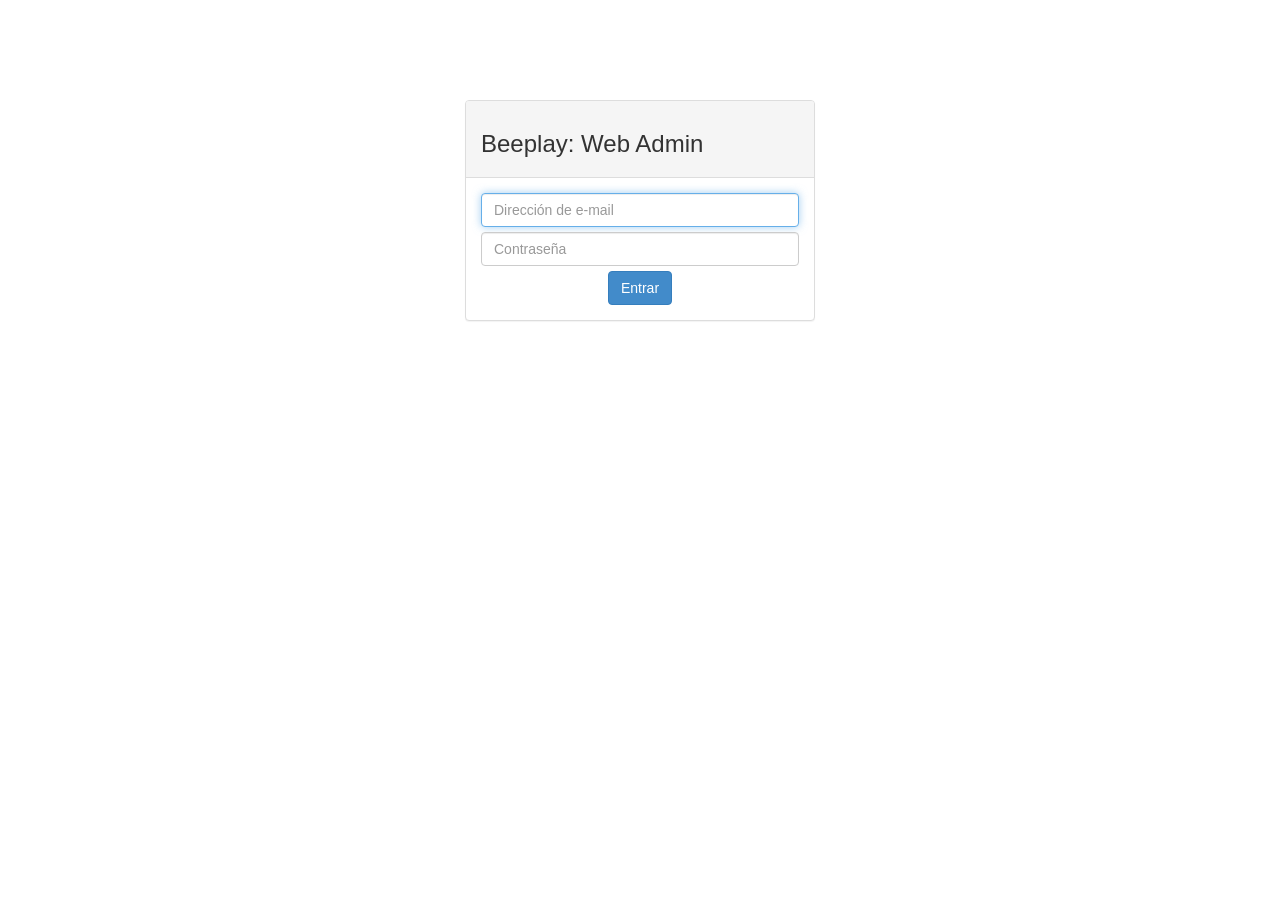
<file: CloudCode/public/index.html>
<!DOCTYPE html>
<html lang="en">
<head>
	<meta charset="utf-8" />
	<meta name="viewport" content="width=device-width, initial-scale=1.0" />
	<meta name="description" content="beeplay" />
	<title>Beeplay</title>
	<!-- Bootstrap core CSS -->
	<link href="external/bootstrap/css/bootstrap.css" rel="stylesheet" />
	<!-- Custom styles for this template -->
	<link href="css/styles.css" rel="stylesheet" />
</head>
<body>
	<div class="container">

		<!-- Login form -->
		<div class="beeplay-login-panel">
			<div class="col-md-4 col-md-offset-4">
				<div class="panel panel-default">
					<div class="panel-heading">
						<h3>Beeplay: Web Admin</h3>
					</div>
					<div class="panel-body">
						<form id="form_login" method="post">
							<div id="loginAlert" hidden>
							</div>
							<input id="emailInput" type="text" class="form-control beeplay-input" placeholder="Dirección de e-mail" autofocus/>
							<input id="pwdInput"  type="password" class="form-control beeplay-input" placeholder="Contraseña"/>
							<div class="row">
								<div class="col-md-12 text-center">
									<button id="loginButton" type="submit" class="btn btn-primary" data-loading-text="Entrando...">
										Entrar
									</button>
								</div>
							</div>
						</form>
					</div>
				</div>
			</div>
		</div>
	</div>
	<!-- Bootstrap core JavaScript
		================================================== -->
		<!-- Placed at the end of the document so the pages load faster -->
		<script src="external/jquery/jquery.js"></script>
		<script src="external/bootstrap/js/bootstrap.js"></script>
		<script src="external/parse/parse.js"></script>

		<!-- Front-end scripts -->
		<script src="scripts/common/backend.js"></script>
		<script src="scripts/common/errorUI.js"></script>
		<script src="scripts/common/loading.js"></script>
		<script src="scripts/common/navigation.js"></script>
		<script src="scripts/login/loginCloud.js"></script>
		<script src="scripts/login/loginUI.js"></script>
	</body>
	</html>
</file>
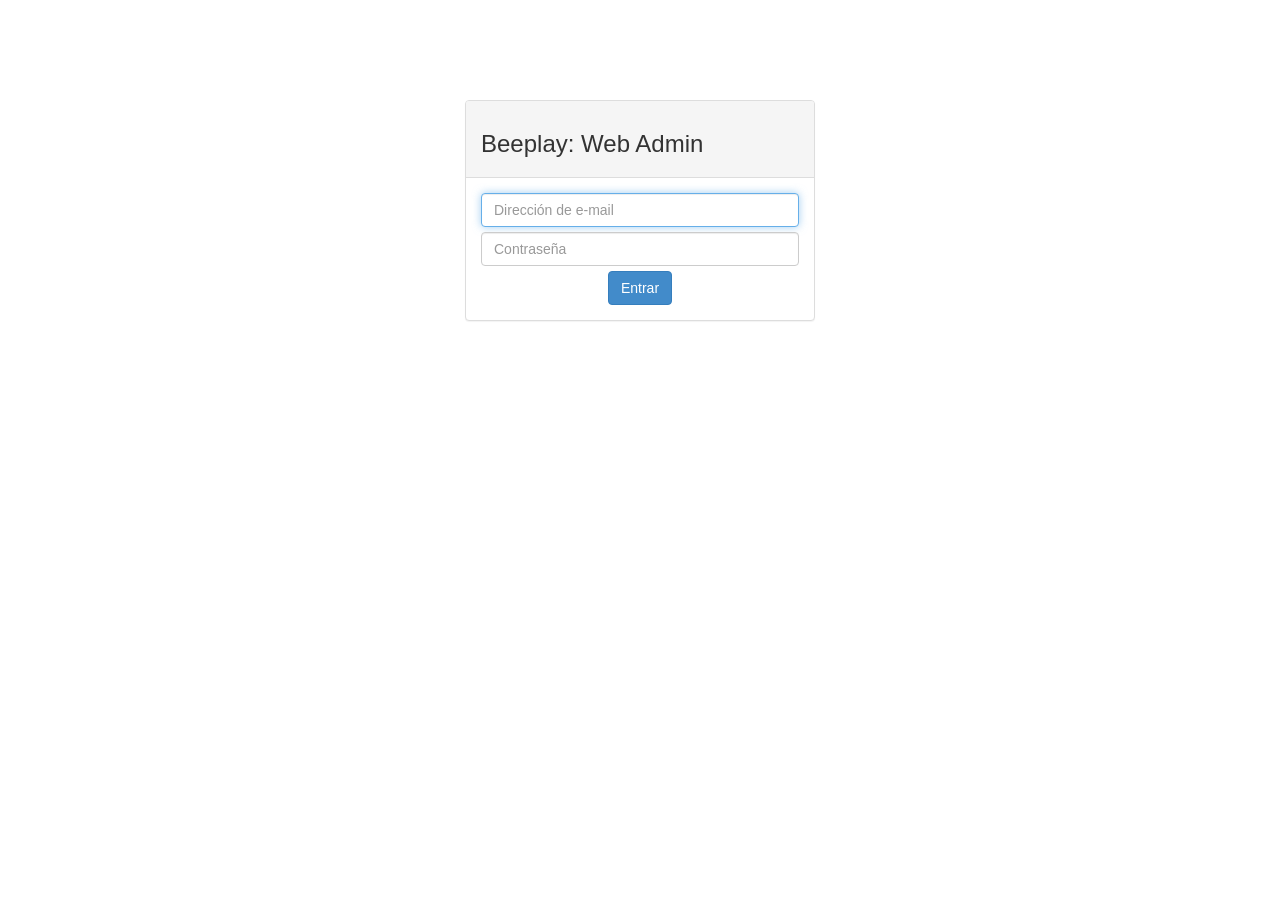
<file: CloudCode/public/beepdetails.html>
<!DOCTYPE html>
<html lang="en">
<head>
	<meta charset="utf-8" />
	<meta name="viewport" content="width=device-width, initial-scale=1.0" />
	<meta name="description" content="esoft" />
	<title>Beeplay</title>
	<!-- Bootstrap core CSS -->
	<link href="external/bootstrap/css/bootstrap.css" rel="stylesheet" />
	<!-- Custom styles for this template -->
	<link href="css/styles.css" rel="stylesheet" />
	<!-- HTML5 shim and Respond.js IE8 support of HTML5 elements and media queries -->
	<!--[if lt IE 9]>
		<script src="../../assets/js/html5shiv.js"></script>
		<script src="../../assets/js/respond.min.js"></script>
		<![endif]-->
	</head>
	<body class="beeplay-beeps-body">
		<nav class="navbar navbar-inverse navbar-fixed-top" role="navigation">
			<div class="container">
				<div class="navbar-header">
					<a class="navbar-brand" href="index.html">Beeplay</a>
				</div>
				<ul class="nav navbar-nav">
					<ul class="breadcrumb list-inline">
						<li><a href="beepslist.html">Gestión de Beeps</a></li>
						<li class="active">Detalles del Beep</li>
					</ul>
				</ul>
			</div>
		</nav>

		<form name="beep">
			<input type="hidden" name="beepId">
		</form>

		<div class="container">
			<!-- Beep details -->
			<div class="panel panel-primary">
				<div class="panel-heading">
					<h3 class="panel-title">Detalles del Beep</h3>
				</div>
				<div class="panel-body">
					<div id="detailsAlert" hidden>
					</div>
					<label>Información básica</label>
					<div class="input-group beeplay-input">
						<span class="input-group-addon">Nombre de la empresa</span>
						<input id="companyName" type="text" class="form-control">
					</div>
					<div class="input-group beeplay-input">
						<span class="input-group-addon">Título del Beep</span>
						<input id="title" type="text" class="form-control">
					</div>
					<div class="input-group beeplay-input">
						<span class="input-group-addon">Precio del Beep</span>
						<input id="price" type="number" min="0" class="form-control">
						<span class="input-group-addon">€</span>
					</div>
					<div class="input-group beeplay-input">
						<span class="input-group-addon">Puntuación del Beep</span>
						<input id="points" type="number" min="0" class="form-control">
						<span class="input-group-addon">puntos</span>
					</div>
					<label>Localización</label>
					<div class="input-group beeplay-input">
						<span class="input-group-addon">Dirección</span>
						<input id="address" type="text" class="form-control"/>
						<span class="input-group-btn">
							<button id="searchAddressButton" class="btn btn-primary" data-loading-text="Buscando...">
								Buscar
							</button>
						</span>
					</div>
					<div id="addressAlert" hidden>
					</div>
					<div class="input-group beeplay-input">
						<span class="input-group-addon">Linea 1</span>
						<input id="addressLine1" type="text" class="form-control">
					</div>
					<div class="input-group beeplay-input">
						<span class="input-group-addon">Linea 2</span>
						<input id="addressLine2" type="text" class="form-control">
					</div>
					<div class="input-group beeplay-input">
						<span class="input-group-addon">Latitud</span>
						<input id="latitude" type="number" min="0" class="form-control">
					</div>
					<div class="input-group beeplay-input">
						<span class="input-group-addon">Longitud</span>
						<input id="longitude" type="number" min="0" class="form-control">
					</div>
					<div class="beeplay-input">
						<label for="description" >Descripción del Beep</label>
						<textarea id="description" class="form-control" rows="5"></textarea>
					</div>
					<label>Especifiaciones de la respuesta</label>
					<div class="input-group beeplay-input">
						<span class="input-group-addon">Requiere geolocalizaciÛn</span>
						<div class="form-control">
							<label class="radio-inline">
							  <input type="radio" name="geolocationRequiredRadio" id="geolocationAllow" value="true"> Sí
							</label>
							<label class="radio-inline">
							  <input type="radio" name="geolocationRequiredRadio" id="geolocationDeny" value="false" checked> No
							</label>
						</div>
					</div>					
					<div class="input-group beeplay-input">
						<span class="input-group-addon">Requiere foto</span>
						<div class="form-control">
							<label class="radio-inline">
							  <input type="radio" name="photoRequiredRadio" id="photoAllow" value="true"> Sí
							</label>
							<label class="radio-inline">
							  <input type="radio" name="photoRequiredRadio" id="photoDeny" value="false" checked> No
							</label>
						</div>
					</div>
					<div id="cameraRollRadioContainer" class="input-group beeplay-input hide">
						<span class="input-group-addon">Permitir fotos del carrete</span>
						<div class="form-control">
							<label class="radio-inline">
							  <input type="radio" name="cameraRollRadio" id="cameraRollAllow" value="true"> Sí
							</label>
							<label class="radio-inline">
							  <input type="radio" name="cameraRollRadio" id="cameraRollDeny" value="false" checked> No
							</label>
						</div>
					</div>
					<div class="input-group beeplay-input">
						<span class="input-group-addon">E-mail para respuestas</span>
						<input id="responseEmail" type="email" class="form-control">
					</div>
					<label>Inscripciones</label>
					<div class="input-group beeplay-input">
						<span class="input-group-addon">Número máximo de participantes</span>
						<input id="maximumNumberOfParticipants" type="number" class="form-control" min="1">
					</div>
					<div class="input-group beeplay-input">
						<span class="input-group-addon">Tiempo máximo de inscripción (en horas)</span>
						<input id="beepSubscriptionTimeout" type="number" class="form-control" min="1">
					</div>
					<label>Visibilidad</label>
					<div class="input-group beeplay-input">
						<span class="input-group-addon">Mostrar como disponible al usuario</span>
						<div class="form-control">
							<label class="radio-inline">
							  <input type="radio" name="visibilityRadio" id="visibilityShow" value="true"> Sí
							</label>
							<label class="radio-inline">
							  <input type="radio" name="visibilityRadio" id="visibilityHide" value="false" checked> No
							</label>
						</div>
					</div>
					<div class="pull-right">
						<button id="saveBeepButton" class="btn btn-primary pull-right" data-loading-text="Publicando...">
						</button>
					</div>
				</div>
			</div>

			<!-- Registered users -->
			<div id="subscriptions" class="panel panel-success">
				<div class="panel-heading">
					<h3 class="panel-title">Usuarios inscritos <span id="subscriptionsBadge" class="badge pull-right">0</span></h3>
				</div>
				<div class="panel-body">
					<ul id="subscriptionsList" class="list-group">
					</ul>
				</div>
			</div>
		</div>

		<!-- Bootstrap core JavaScript
			================================================== -->
			<!-- Placed at the end of the document so the pages load faster -->
			<script src="external/jquery/jquery.js"></script>
			<script src="external/bootstrap/js/bootstrap.js"></script>
			<script src="external/parse/parse.js"></script>
			<script src="external/mandrill/mandrill.js"></script>

			<script src="scripts/common/backend.js"></script>
			<script src="scripts/common/errorUI.js"></script>
			<script src="scripts/common/loading.js"></script>
			<script src="scripts/common/navigation.js"></script>
			<script src="scripts/beepdetails/beepDetailsCloud.js"></script>
			<script src="scripts/beepdetails/beepDetailsUI.js"></script>
		</body>
		</html>
</file>
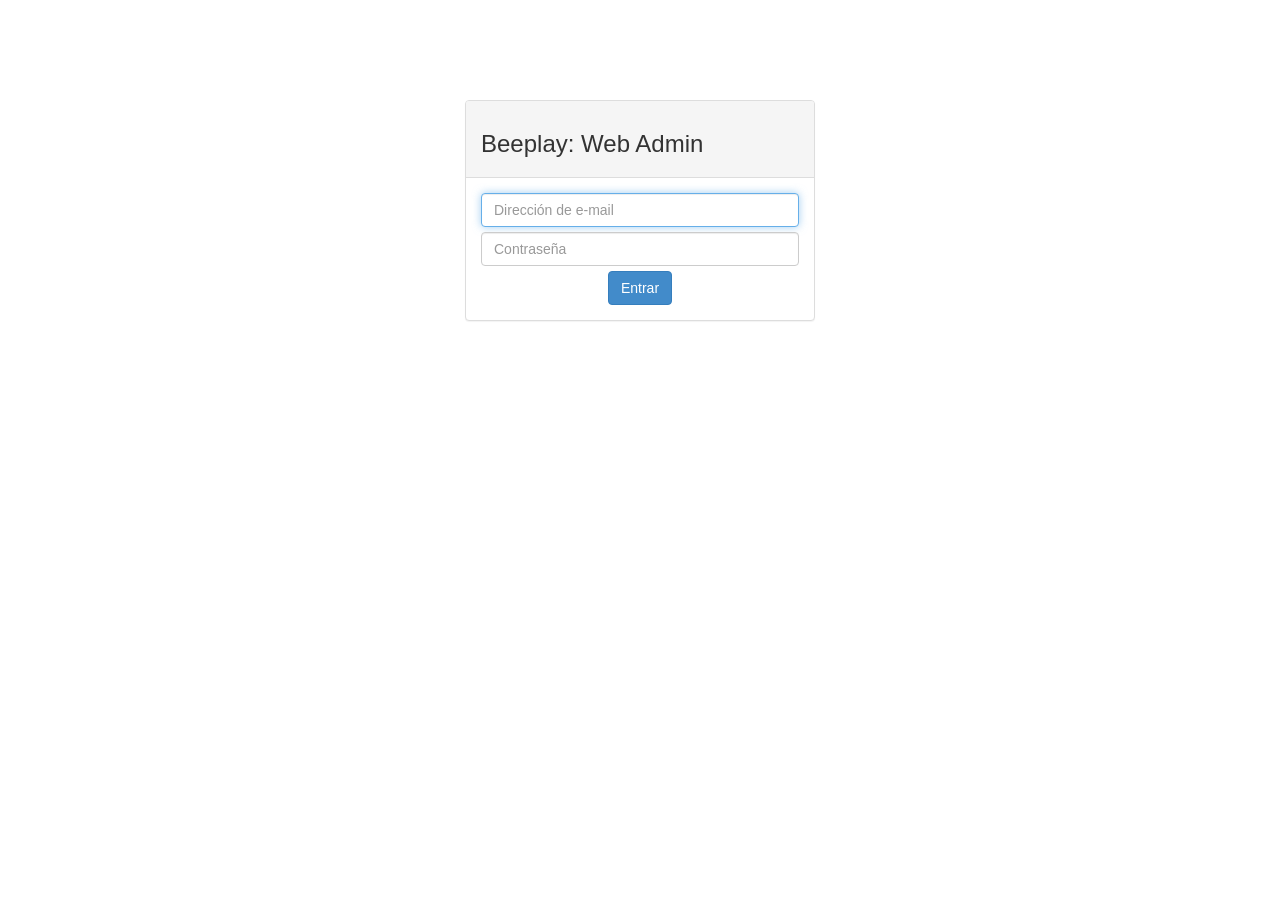
<file: CloudCode/public/beepslist.html>
<!DOCTYPE html>
<html lang="en">
<head>
	<meta charset="utf-8" />
	<meta name="viewport" content="width=device-width, initial-scale=1.0" />
	<meta name="description" content="esoft" />
	<title>Beeplay dashboard</title>
	<!-- Bootstrap core CSS -->
	<link href="external/bootstrap/css/bootstrap.css" rel="stylesheet" />
	<!-- Custom styles for this template -->
	<link href="css/styles.css" rel="stylesheet" />
	<!-- HTML5 shim and Respond.js IE8 support of HTML5 elements and media queries -->
	<!--[if lt IE 9]>
		<script src="../../assets/js/html5shiv.js"></script>
		<script src="../../assets/js/respond.min.js"></script>
		<![endif]-->
	</head>
	<body class="beeplay-beeps-body">
		<nav class="navbar navbar-inverse navbar-fixed-top" role="navigation">
			<div class="container">
				<div class="navbar-header">
					<a class="navbar-brand" href="beepslist.html">Beeplay</a>
				</div>
				<ul class="nav navbar-nav">
					<ul class="breadcrumb list-inline">
						<li class="active">Gestión de Beeps</li>
					</ul>
				</ul>
				<ul class="nav navbar-nav navbar-right">
					<li><a id="newBeepButton" href="#"><span class="glyphicon glyphicon-plus-sign icons-padding"></span> Nuevo Beep</a></li>
					<li><a id="settingsButton" href="#"><span class="glyphicon glyphicon-cog icons-padding"></span> Configuración</a></li>
					<li><a id="logOutButton" href="#"><span class="glyphicon glyphicon-off icons-padding"></span> Cerrar sesión</a></li>
				</ul>
			</div>
		</nav>
		<div class="container">
			<!-- Beeps with feedback -->
			<div class="panel panel-danger">
				<div class="panel-heading">
					<h3 class="panel-title">Beeps con informes pendientes de revisar <span id="beepsWithFeedbackCount" class="badge pull-right">0</span></h3>
				</div>
				<div class="panel-body">
					<ul id="beepsWithFeedbackList" class="list-group">

					</ul>
				</div>
			</div>

			<!-- Beeps without users -->
			<div class="panel panel-warning">
				<div class="panel-heading">
					<h3 class="panel-title">Beeps sin usuarios inscritos <span id="beepsWithoutUsersBadge" class="badge pull-right">0</span></h3>
				</div>
				<div class="panel-body">
					<ul id="beepsWithoutUsersList" class="list-group">

					</ul>
				</div>
			</div>

			<!-- Beeps with users -->
			<div class="panel panel-info">
				<div class="panel-heading">
					<h3 class="panel-title">Beeps con usuarios inscritos <span id="beepsWithUsersBadge" class="badge pull-right">0</span></h3>
				</div>
				<div class="panel-body">
					<ul id="beepsWithUsersList" class="list-group">

					</ul>
				</div>
			</div>

			<!-- Completed beeps -->
			<div class="panel panel-success">
				<div class="panel-heading">
					<h3 class="panel-title">Beeps completados <span id="completedBeepsBadge" class="badge pull-right">0</span></h3>
				</div>
				<div class="panel-body">
					<ul id="completedBeepsList" class="list-group">
					</ul>
				</div>
			</div>
		</div>

		<!-- Placed at the end of the document so the pages load faster -->
		<script src="external/jquery/jquery.js"></script>
		<script src="external/bootstrap/js/bootstrap.js"></script>
		<script src="external/parse/parse.js"></script>

		<!-- Front-end scripts -->
		<script src="scripts/common/backend.js"></script>
		<script src="scripts/common/errorUI.js"></script>
		<script src="scripts/common/loading.js"></script>
		<script src="scripts/common/confirmUI.js"></script>
		<script src="scripts/common/navigation.js"></script>
		<script src="scripts/beepslist/beepsListCloud.js"></script>
		<script src="scripts/beepslist/beepsListUI.js"></script>
	</body>
</html>
</file>
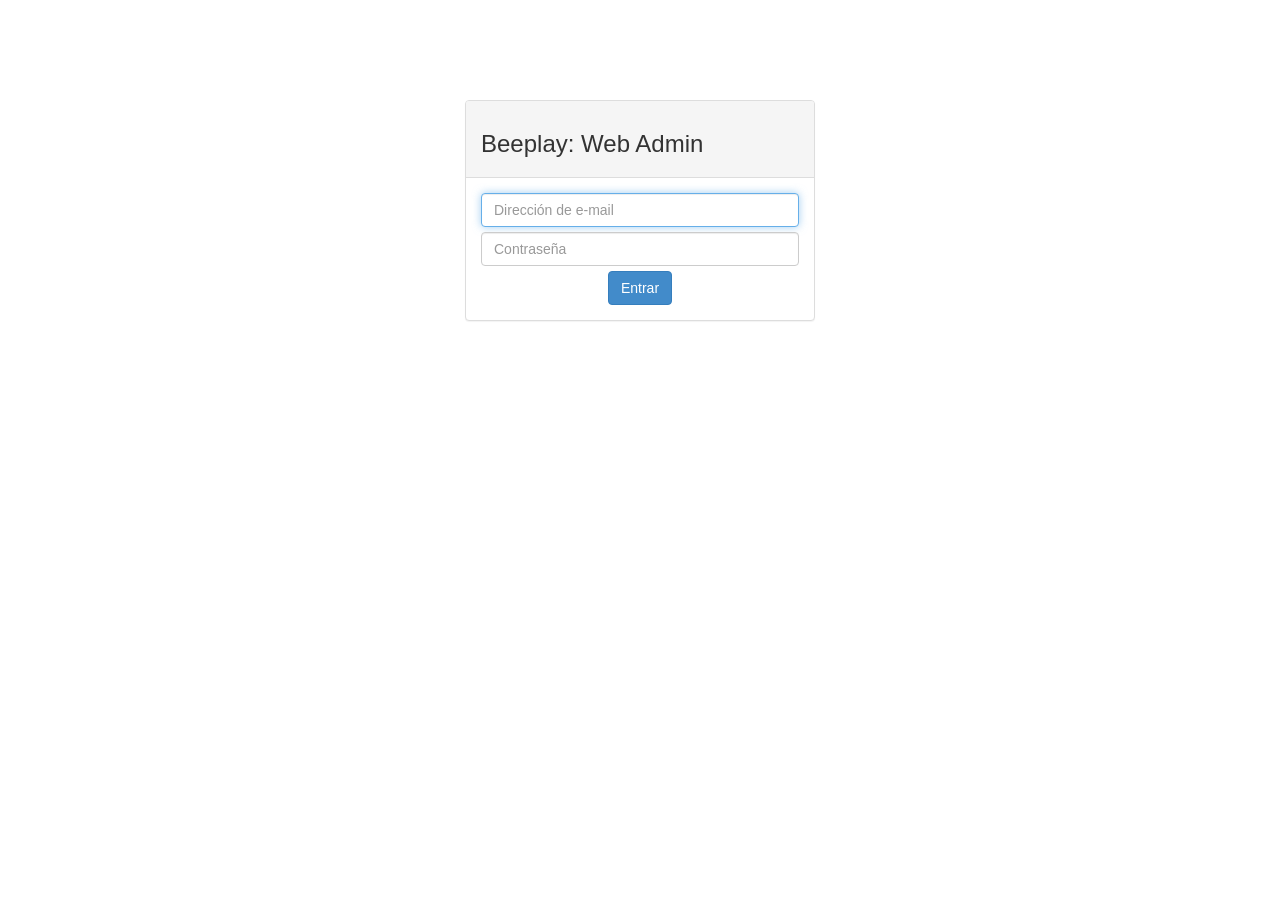
<file: CloudCode/public/settings.html>
<!DOCTYPE html>
<html lang="en">
<head>
	<meta charset="utf-8" />
	<meta name="viewport" content="width=device-width, initial-scale=1.0" />
	<meta name="description" content="esoft" />
	<title>Beeplay settings</title>
	<!-- Bootstrap core CSS -->
	<link href="external/bootstrap/css/bootstrap.css" rel="stylesheet" />
	<!-- Custom styles for this template -->
	<link href="css/styles.css" rel="stylesheet" />
	<!-- HTML5 shim and Respond.js IE8 support of HTML5 elements and media queries -->
	<!--[if lt IE 9]>
		<script src="../../assets/js/html5shiv.js"></script>
		<script src="../../assets/js/respond.min.js"></script>
		<![endif]-->
	</head>
	<body class="beeplay-beeps-body">
		<nav class="navbar navbar-inverse navbar-fixed-top" role="navigation">
			<div class="container">
				<div class="navbar-header">
					<a class="navbar-brand" href="beepslist.html">Beeplay</a>
				</div>
				<ul class="nav navbar-nav">
					<ul class="breadcrumb list-inline">
						<li><a href="beepslist.html">Gestión de Beeps</a></li>
						<li class="active">Configuración</li>
					</ul>
				</ul>
			</div>
		</nav>
		<div class="container">

			<div class="panel panel-default">
				<div class="panel-heading">
					<h3 class="panel-title">Configuración</h3>
				</div>
				<div class="panel-body">
					<div id="settingsAlert" hidden>
					</div>
					<div class="input-group beeplay-input">
						<span class="input-group-addon">Cantidad mínima de dinero para poder cobrar</span>
						<input id="minimumMoneyBalanceToReclaim" type="number" min="0" class="form-control">
						<span class="input-group-addon">€</span>
					</div>
					<div class="input-group beeplay-input">
						<span class="input-group-addon">Cantidad mínima de puntos para poder cobrar</span>
						<input id="minimumPointsBalanceToReclaim" type="number" min="0" class="form-control">
						<span class="input-group-addon">puntos</span>
					</div>
					<div class="panel panel-default">
						<div class="panel-heading">
							<h3 class="panel-title">Mensaje de bienvenida</h3>
						</div>
						<div class="panel-body">
							<div class="input-group beeplay-input">
								<span class="input-group-addon">Asunto</span>
								<input id="welcomeMessageSubject" type="text" class="form-control">
							</div>
							<div class="beeplay-input">
								<textarea id="welcomeMessageBody" class="form-control" rows="8"></textarea>
							</div>
						</div>
					</div>

					<div class="panel panel-default">
						<div class="panel-heading">
							<h3 class="panel-title">Mensaje de timeout</h3>
						</div>
						<div class="panel-body">
							<div class="input-group beeplay-input">
								<span class="input-group-addon">Asunto</span>
								<input id="timeoutMessageSubject" type="text" class="form-control">
							</div>
							<div class="beeplay-input">
								<textarea id="timeoutMessageBody" class="form-control" rows="8"></textarea>
							</div>
						</div>
					</div>

					<div class="panel panel-default">
						<div class="panel-heading">
							<h3 class="panel-title">Mensaje de inactividad</h3>
						</div>
						<div class="panel-body">
							<div class="input-group beeplay-input">
								<span class="input-group-addon">Asunto</span>
								<input id="inactivityMessageSubject" type="text" class="form-control">
							</div>
							<div class="beeplay-input">
								<textarea id="inactivityMessageBody" class="form-control" rows="8"></textarea>
							</div>
						</div>
					</div>

					<div class="panel panel-default">
						<div class="panel-heading">
							<h3 class="panel-title">Mensaje de aceptación del informe</h3>
						</div>
						<div class="panel-body">
							<div class="input-group beeplay-input">
								<span class="input-group-addon">Asunto</span>
								<input id="acceptanceMessageSubject" type="text" class="form-control">
							</div>
							<div class="beeplay-input">
								<textarea id="acceptanceMessageBody" class="form-control" rows="8"></textarea>
							</div>
						</div>
					</div>

					<div class="panel panel-default">
						<div class="panel-heading">
							<h3 class="panel-title">Mensaje de rechazo del informe</h3>
						</div>
						<div class="panel-body">
							<div class="input-group beeplay-input">
								<span class="input-group-addon">Asunto</span>
								<input id="rejectionMessageSubject" type="text" class="form-control">
							</div>
							<div class="beeplay-input">
								<textarea id="rejectionMessageBody" class="form-control" rows="8"></textarea>
							</div>
							<div class="pull-right">
								<button id="saveSettingsButton" class="btn btn-primary pull-right" data-loading-text="Actualizando...">
									Actualizar
								</button>
							</div>
						</div>
					</div>
				</div>
			</div>
		</div>

		<!-- Placed at the end of the document so the pages load faster -->
		<script src="external/jquery/jquery.js"></script>
		<script src="external/bootstrap/js/bootstrap.js"></script>
		<script src="external/parse/parse.js"></script>

		<!-- Front-end scripts -->
		<script src="scripts/common/backend.js"></script>
		<script src="scripts/common/errorUI.js"></script>
		<script src="scripts/common/loading.js"></script>
		<script src="scripts/common/confirmUI.js"></script>
		<script src="scripts/common/navigation.js"></script>
		<script src="scripts/settings/settingsCloud.js"></script>
		<script src="scripts/settings/settingsUI.js"></script>
	</body>
	</html>
</file>
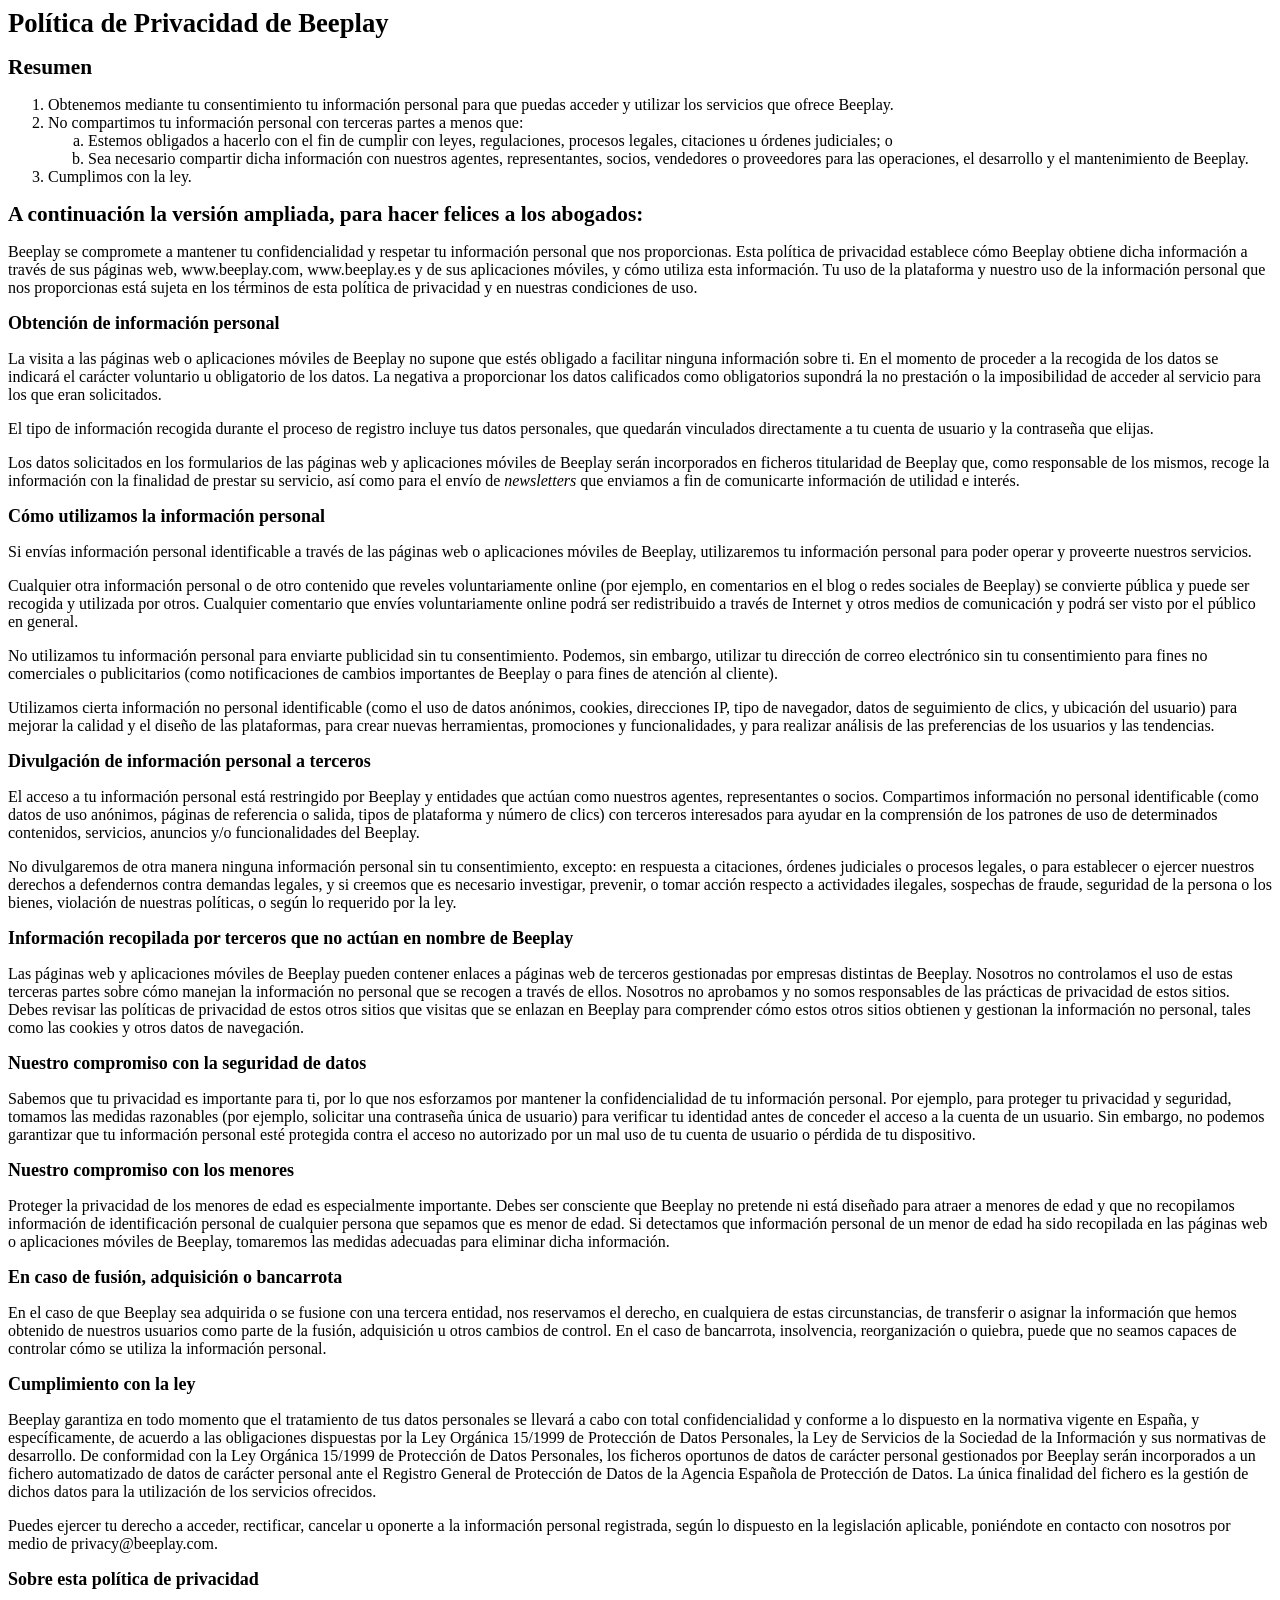
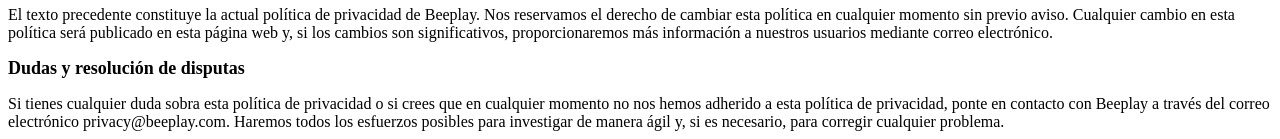
<file: Beeplay/Resources/Texts/privacy_policy.html>
<!DOCTYPE HTML PUBLIC "-//W3C//DTD HTML 4.0 Transitional//EN">
<HTML>
<HEAD>
	<META HTTP-EQUIV="CONTENT-TYPE" CONTENT="text/html; charset=utf-8">
	<TITLE></TITLE>
	<META NAME="GENERATOR" CONTENT="LibreOffice 4.0.5.2 (Linux)">
	<META NAME="AUTHOR" CONTENT="Enric Navarro">
	<META NAME="CREATED" CONTENT="20131001;14430000">
	<META NAME="CHANGEDBY" CONTENT="Enric Navarro">
	<META NAME="CHANGED" CONTENT="20131002;16010000">
	<META NAME="AppVersion" CONTENT="14.0000">
	<META NAME="DocSecurity" CONTENT="0">
	<META NAME="HyperlinksChanged" CONTENT="false">
	<META NAME="LinksUpToDate" CONTENT="false">
	<META NAME="ScaleCrop" CONTENT="false">
	<META NAME="ShareDoc" CONTENT="false">
	<STYLE TYPE="text/css">
	<!--
		@page { margin-left: 1.18in; margin-right: 1.18in; margin-top: 0.98in; margin-bottom: 0.98in }
		P { margin-bottom: 0.08in; direction: ltr; widows: 2; orphans: 2 }
		A:link { color: #0000ff; so-language: zxx }
	-->
	</STYLE>
</HEAD>
<BODY LANG="en-US" LINK="#0000ff" DIR="LTR">
<P STYLE="margin-bottom: 0in"><FONT FACE="Helvetica Neue, serif"><FONT SIZE=5 STYLE="font-size: 20pt"><B>Política
de Privacidad de Beeplay</B></FONT></FONT></P>
<P STYLE="margin-bottom: 0in"><FONT FACE="Helvetica Neue, serif"><FONT SIZE=4 STYLE="font-size: 16pt"><B>Resumen</B></FONT></FONT></P>

<OL STYLE="margin-bottom: 0in">
	<FONT FACE="Helvetica Neue, serif">
	<LI>Obtenemos mediante tu consentimiento tu información personal para que puedas acceder y utilizar los servicios que ofrece Beeplay.</LI>
	<LI>No compartimos tu información personal con terceras partes a menos que:</LI>
	<OL TYPE="a">
		<LI>Estemos obligados a hacerlo con el fin de cumplir con leyes, regulaciones, procesos legales, citaciones u órdenes judiciales; o</LI>
		<LI>Sea necesario compartir dicha información con nuestros agentes, representantes, socios, vendedores o proveedores para las operaciones, el desarrollo y el mantenimiento de Beeplay.</LI>
	</OL>
	<LI>Cumplimos con la ley.</LI>
</OL>

<P STYLE="margin-bottom: 0in"><FONT FACE="Helvetica Neue, serif"><FONT SIZE=4 STYLE="font-size: 16pt"><B>A
continuación la versión ampliada, para hacer felices a los
abogados:</B></FONT></FONT></P>

<P STYLE="margin-bottom: 0in"><FONT FACE="Helvetica Neue, serif">Beeplay
se compromete a mantener tu confidencialidad y respetar tu
información personal que nos proporcionas. Esta política de
privacidad establece cómo Beeplay obtiene dicha información a
través de sus páginas web, www.beeplay.com, www.beeplay.es y de sus
aplicaciones móviles, y cómo utiliza esta información. Tu uso de
la plataforma y nuestro uso de la información personal que nos
proporcionas está sujeta en los términos de esta política de
privacidad y en nuestras condiciones de uso.</FONT></P>

<P STYLE="margin-bottom: 0in"><FONT FACE="Helvetica Neue, serif"><FONT SIZE=4><B>Obtención
de información personal</B></FONT></FONT></P>

<P STYLE="margin-bottom: 0in"><FONT FACE="Helvetica Neue, serif">La
visita a las páginas web o aplicaciones móviles de Beeplay no
supone que estés obligado a facilitar ninguna información sobre ti.
En el momento de proceder a la recogida de los datos se indicará el
carácter voluntario u obligatorio de los datos. La negativa a
proporcionar los datos calificados como obligatorios supondrá la no
prestación o la imposibilidad de acceder al servicio para los que
eran solicitados.</FONT></P>
<P STYLE="margin-bottom: 0in"><FONT FACE="Helvetica Neue, serif">El
tipo de información recogida durante el proceso de registro incluye
tus datos personales, que quedarán vinculados directamente a tu
cuenta de usuario y la contraseña que elijas.</FONT></P>
<P STYLE="margin-bottom: 0in"><FONT FACE="Helvetica Neue, serif">Los
datos solicitados en los formularios de las páginas web y
aplicaciones móviles de Beeplay serán incorporados en ficheros
titularidad de Beeplay que, como responsable de los mismos, recoge la
información con la finalidad de prestar su servicio, así como para
el envío de </FONT><FONT FACE="Helvetica Neue, serif"><I>newsletters</I></FONT><FONT FACE="Helvetica Neue, serif">
que enviamos a fin de comunicarte información de utilidad e interés.</FONT></P>





<P STYLE="margin-bottom: 0in"><A NAME="_GoBack"></A><FONT FACE="Helvetica Neue, serif"><FONT SIZE=4><B>Cómo
utilizamos la información personal</B></FONT></FONT></P>

<P STYLE="margin-bottom: 0in"><FONT FACE="Helvetica Neue, serif">Si
envías información personal identificable a través de las páginas
web o aplicaciones móviles de Beeplay, utilizaremos tu información
personal para poder operar y proveerte nuestros servicios.</FONT></P>
<P STYLE="margin-bottom: 0in"><FONT FACE="Helvetica Neue, serif">Cualquier
otra información personal o de otro contenido que reveles
voluntariamente online (por ejemplo, en comentarios en el blog o
redes sociales de Beeplay) se convierte pública y puede ser recogida
y utilizada por otros. Cualquier comentario que envíes
voluntariamente online podrá ser redistribuido a través de Internet
y otros medios de comunicación y podrá ser visto por el público en
general.</FONT></P>
<P STYLE="margin-bottom: 0in"><FONT FACE="Helvetica Neue, serif">No
utilizamos tu información personal para enviarte publicidad sin tu
consentimiento. Podemos, sin embargo, utilizar tu dirección de
correo electrónico sin tu consentimiento para fines no comerciales o
publicitarios (como notificaciones de cambios importantes de Beeplay
o para fines de atención al cliente).</FONT></P>
<P STYLE="margin-bottom: 0in"><FONT FACE="Helvetica Neue, serif">Utilizamos
cierta información no personal identificable (como el uso de datos
anónimos, cookies, direcciones IP, tipo de navegador, datos de
seguimiento de clics, y ubicación del usuario) para mejorar la
calidad y el diseño de las plataformas, para crear nuevas
herramientas, promociones y funcionalidades, y para realizar análisis
de las preferencias de los usuarios y las tendencias.</FONT></P>

<P STYLE="margin-bottom: 0in"><FONT FACE="Helvetica Neue, serif"><FONT SIZE=4><B>Divulgación
de información personal a terceros</B></FONT></FONT></P>

<P STYLE="margin-bottom: 0in"><FONT FACE="Helvetica Neue, serif">El
acceso a tu información personal está restringido por Beeplay y
entidades que actúan como nuestros agentes, representantes o socios.
Compartimos información no personal identificable (como datos de uso
anónimos, páginas de referencia o salida, tipos de plataforma y
número de clics) con terceros interesados para ayudar en la
comprensión de los patrones de uso de determinados contenidos,
servicios, anuncios y/o funcionalidades del Beeplay.</FONT></P>
<P STYLE="margin-bottom: 0in"><FONT FACE="Helvetica Neue, serif">No
divulgaremos de otra manera ninguna información personal sin tu
consentimiento, excepto: en respuesta a citaciones, órdenes
judiciales o procesos legales, o para establecer o ejercer nuestros
derechos a defendernos contra demandas legales, y si creemos que es
necesario investigar, prevenir, o tomar acción respecto a
actividades ilegales, sospechas de fraude, seguridad de la persona o
los bienes, violación de nuestras políticas, o según lo requerido
por la ley.</FONT></P>

<P STYLE="margin-bottom: 0in"><FONT FACE="Helvetica Neue, serif"><FONT SIZE=4><B>Información
recopilada por terceros que no actúan en nombre de Beeplay</B></FONT></FONT></P>

<P STYLE="margin-bottom: 0in"><FONT FACE="Helvetica Neue, serif">Las
páginas web y aplicaciones móviles de Beeplay pueden contener
enlaces a páginas web de terceros gestionadas por empresas distintas
de Beeplay. Nosotros no controlamos el uso de estas terceras partes
sobre cómo manejan la información no personal que se recogen a
través de ellos. Nosotros no aprobamos y no somos responsables de
las prácticas de privacidad de estos sitios. Debes revisar las
políticas de privacidad de estos otros sitios que visitas que se
enlazan en Beeplay para comprender cómo estos otros sitios obtienen
y gestionan la información no personal, tales como las cookies y
otros datos de navegación.</FONT></P>

<P STYLE="margin-bottom: 0in"><FONT FACE="Helvetica Neue, serif"><FONT SIZE=4><B>Nuestro
compromiso con la seguridad de datos</B></FONT></FONT></P>

<P STYLE="margin-bottom: 0in"><FONT FACE="Helvetica Neue, serif">Sabemos
que tu privacidad es importante para ti, por lo que nos esforzamos
por mantener la confidencialidad de tu información personal. Por
ejemplo, para proteger tu privacidad y seguridad, tomamos las medidas
razonables (por ejemplo, solicitar una contraseña única de usuario)
para verificar tu identidad antes de conceder el acceso a la cuenta
de un usuario. Sin embargo, no podemos garantizar que tu información
personal esté protegida contra el acceso no autorizado por un mal
uso de tu cuenta de usuario o pérdida de tu dispositivo. </FONT>
</P>

<P STYLE="margin-bottom: 0in"><FONT FACE="Helvetica Neue, serif"><FONT SIZE=4><B>Nuestro
compromiso con los menores</B></FONT></FONT></P>

<P STYLE="margin-bottom: 0in"><FONT FACE="Helvetica Neue, serif">Proteger
la privacidad de los menores de edad es especialmente importante.
Debes ser consciente que Beeplay no pretende ni está diseñado para
atraer a menores de edad y que no recopilamos información de
identificación personal de cualquier persona que sepamos que es
menor de edad. Si detectamos que información personal de un menor de
edad ha sido recopilada en las páginas web o aplicaciones móviles
de Beeplay, tomaremos las medidas adecuadas para eliminar dicha
información.</FONT></P>

<P STYLE="margin-bottom: 0in"><FONT FACE="Helvetica Neue, serif"><FONT SIZE=4><B>En
caso de fusión, adquisición o bancarrota</B></FONT></FONT></P>

<P STYLE="margin-bottom: 0in"><FONT FACE="Helvetica Neue, serif">En
el caso de que Beeplay sea adquirida o se fusione con una tercera
entidad, nos reservamos el derecho, en cualquiera de estas
circunstancias, de transferir o asignar la información que hemos
obtenido de nuestros usuarios como parte de la fusión, adquisición
u otros cambios de control. En el caso de bancarrota, insolvencia,
reorganización o quiebra, puede que no seamos capaces de controlar
cómo se utiliza la información personal.</FONT></P>

<P STYLE="margin-bottom: 0in"><FONT FACE="Helvetica Neue, serif"><FONT SIZE=4><B>Cumplimiento
con la ley</B></FONT></FONT></P>

<P STYLE="margin-bottom: 0in"><FONT FACE="Helvetica Neue, serif">Beeplay
garantiza en todo momento que el tratamiento de tus datos personales
se llevará a cabo con total confidencialidad y conforme a lo
dispuesto en la normativa vigente en España, y específicamente, de
acuerdo a las obligaciones dispuestas por la Ley Orgánica 15/1999 de
Protección de Datos Personales, la Ley de Servicios de la Sociedad
de la Información y sus normativas de desarrollo. De conformidad con
la Ley Orgánica 15/1999 de Protección de Datos Personales, los
ficheros oportunos de datos de carácter personal gestionados por
Beeplay serán incorporados a un fichero automatizado de datos de
carácter personal ante el Registro General de Protección de Datos
de la Agencia Española de Protección de Datos. La única finalidad
del fichero es la gestión de dichos datos para la utilización de
los servicios ofrecidos.</FONT></P>
<P STYLE="margin-bottom: 0in"><FONT FACE="Helvetica Neue, serif">Puedes
ejercer tu derecho a acceder, rectificar, cancelar u oponerte a la
información personal registrada, según lo dispuesto en la
legislación aplicable, poniéndote en contacto con nosotros por
medio de privacy@beeplay.com.</FONT></P>

<P STYLE="margin-bottom: 0in"><FONT FACE="Helvetica Neue, serif"><FONT SIZE=4><B>Sobre
esta política de privacidad</B></FONT></FONT></P>

<P STYLE="margin-bottom: 0in"><FONT FACE="Helvetica Neue, serif">El
texto precedente constituye la actual política de privacidad de
Beeplay. Nos reservamos el derecho de cambiar esta política en
cualquier momento sin previo aviso. Cualquier cambio en esta política
será publicado en esta página web y, si los cambios son
significativos, proporcionaremos más información a nuestros
usuarios mediante correo electrónico.</FONT></P>

<P STYLE="margin-bottom: 0in"><FONT FACE="Helvetica Neue, serif"><FONT SIZE=4><B>Dudas
y resolución de disputas</B></FONT></FONT></P>

<P STYLE="margin-bottom: 0in"><FONT FACE="Helvetica Neue, serif">Si
tienes cualquier duda sobra esta política de privacidad o si crees
que en cualquier momento no nos hemos adherido a esta política de
privacidad, ponte en contacto con Beeplay a través del correo
electrónico privacy@beeplay.com. Haremos todos los esfuerzos
posibles para investigar de manera ágil y, si es necesario, para
corregir cualquier problema.</FONT></P>


</BODY>
</HTML>
</file>
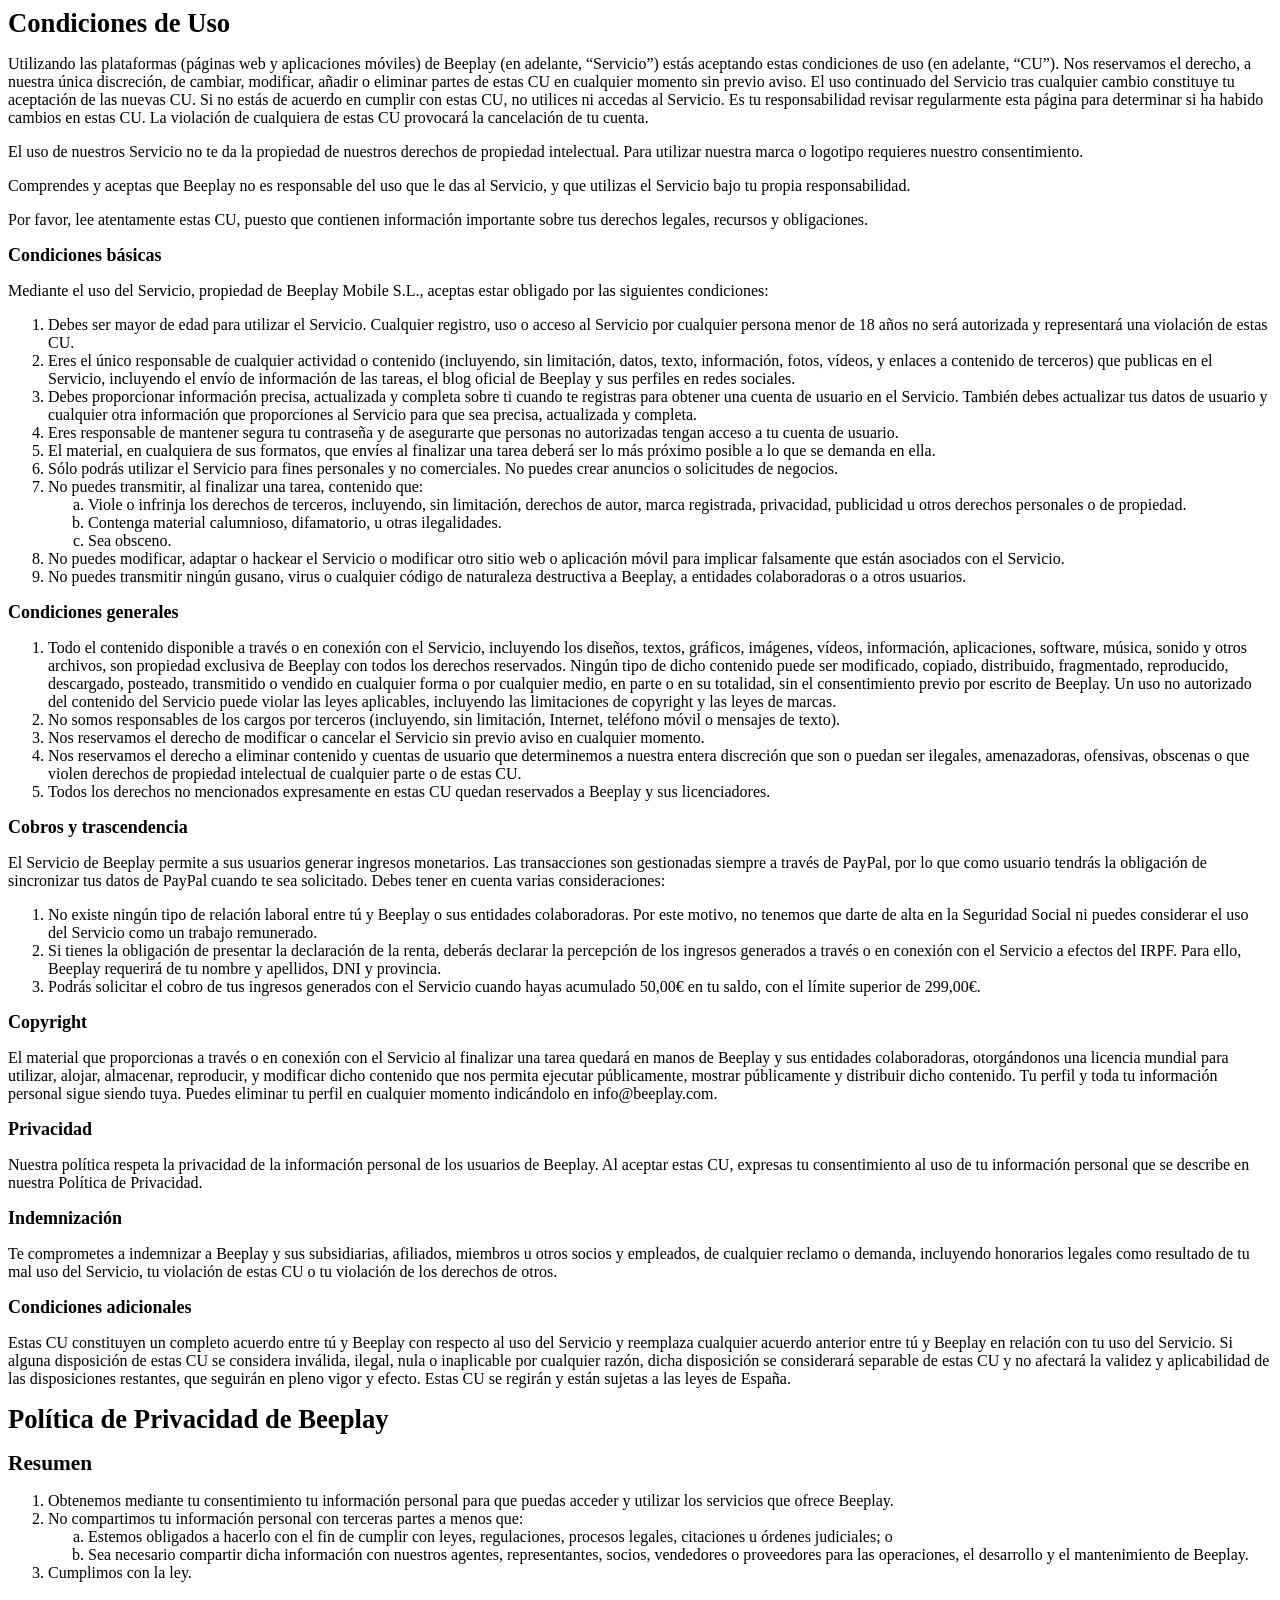
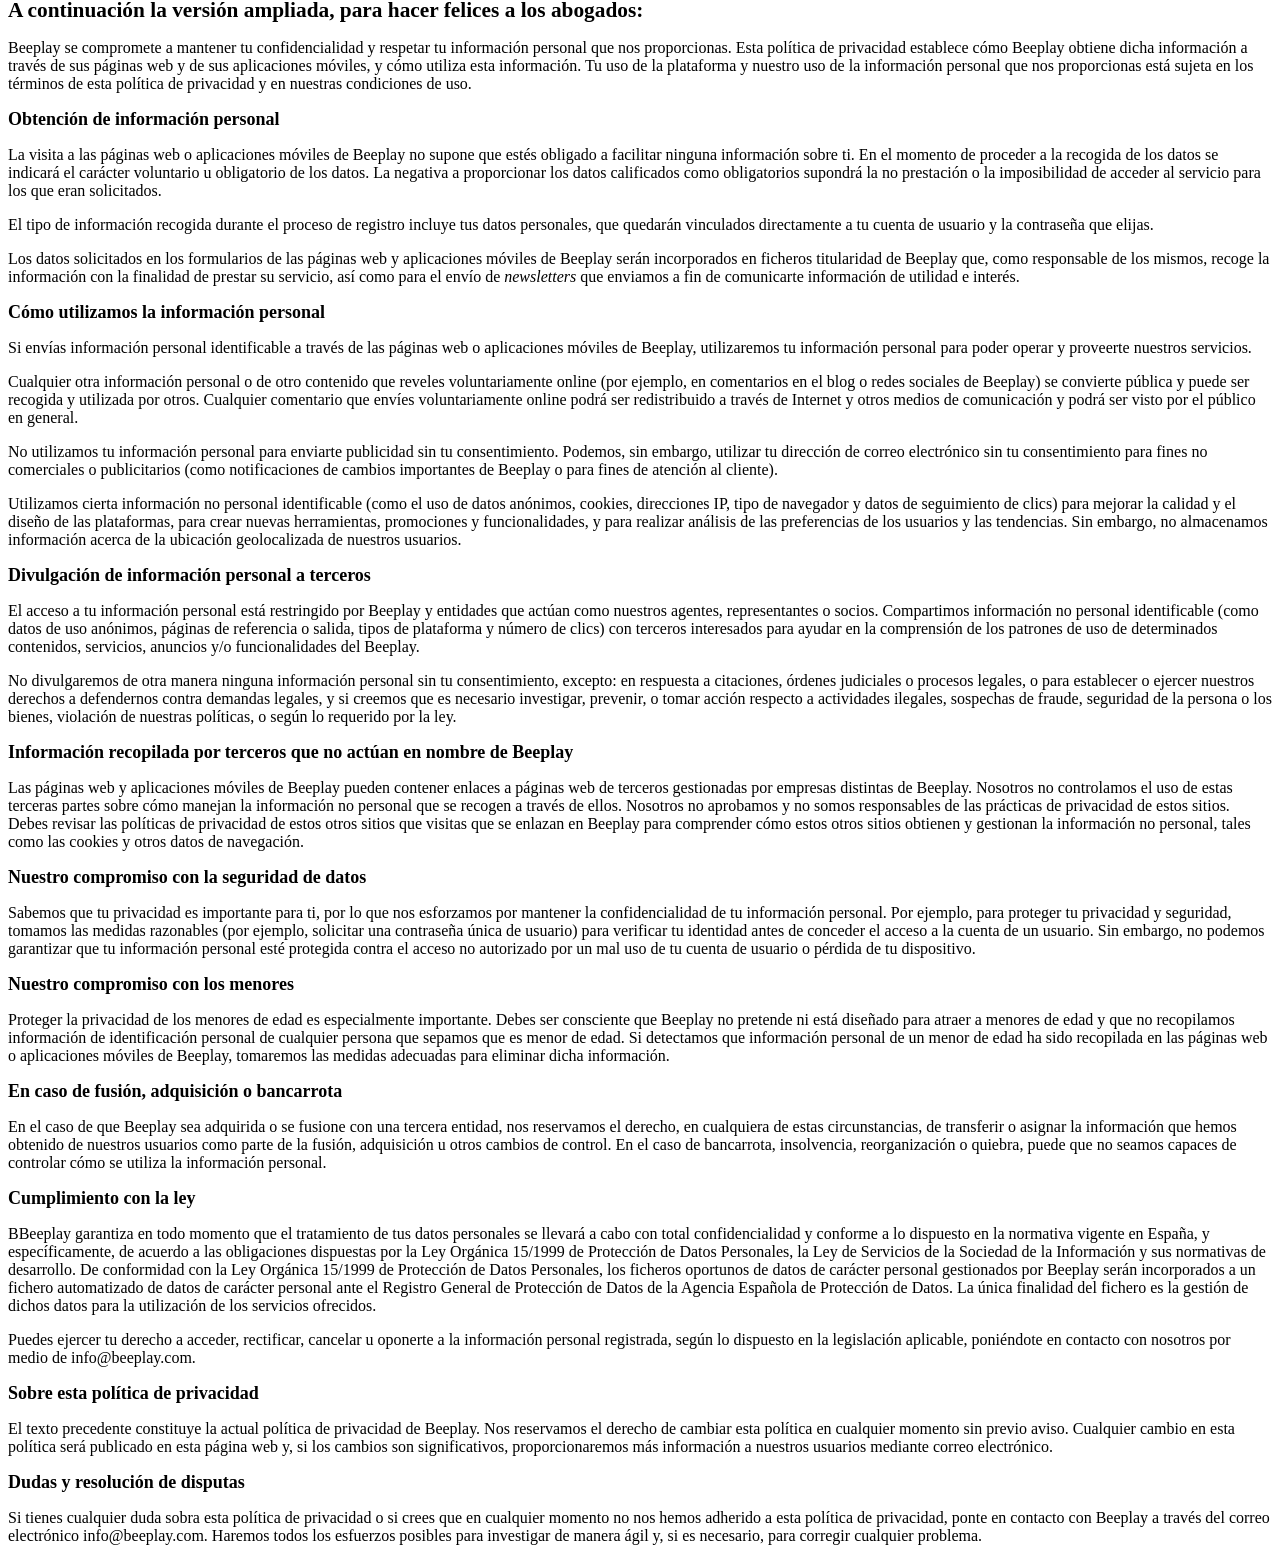
<file: Beeplay/Resources/Texts/terms_of_use_and_privacy_policy.html>
<!DOCTYPE HTML PUBLIC "-//W3C//DTD HTML 4.0 Transitional//EN">
<HTML>
    <HEAD>
        <META HTTP-EQUIV="CONTENT-TYPE" CONTENT="text/html; charset=utf-8">
            <TITLE></TITLE>
            <META NAME="GENERATOR" CONTENT="LibreOffice 4.0.5.2 (Linux)">
                <META NAME="AUTHOR" CONTENT="Enric Navarro">
                    <META NAME="CREATED" CONTENT="20131002;15500000">
                        <META NAME="CHANGEDBY" CONTENT="Enric Navarro">
                            <META NAME="CHANGED" CONTENT="20131003;9530000">
                                <META NAME="AppVersion" CONTENT="14.0000">
                                    <META NAME="DocSecurity" CONTENT="0">
                                        <META NAME="HyperlinksChanged" CONTENT="false">
                                            <META NAME="LinksUpToDate" CONTENT="false">
                                                <META NAME="ScaleCrop" CONTENT="false">
                                                    <META NAME="ShareDoc" CONTENT="false">
                                                        <STYLE TYPE="text/css">
                                                            <!--
                                                            @page { margin-left: 1.18in; margin-right: 1.18in; margin-top: 0.98in; margin-bottom: 0.98in }
                                                            P { margin-bottom: 0.08in; direction: ltr; widows: 2; orphans: 2 }
                                                            A:link { color: #0000ff; so-language: zxx }
                                                            -->
                                                            </STYLE>
    </HEAD>
    <BODY LANG="en-US" LINK="#0000ff" DIR="LTR">
        <P STYLE="margin-bottom: 0in"><FONT FACE="Helvetica Neue, serif"><FONT SIZE=5 STYLE="font-size: 20pt"><B>Condiciones
            de Uso</B></FONT></FONT></P>
        
        <P STYLE="margin-bottom: 0in"><FONT FACE="Helvetica Neue, serif">Utilizando las plataformas (páginas web y aplicaciones móviles) de Beeplay (en adelante, “Servicio”) estás aceptando estas condiciones de uso (en adelante, “CU”). Nos reservamos el derecho, a nuestra única discreción, de cambiar, modificar, añadir o eliminar partes de estas CU en cualquier momento sin previo aviso. El uso continuado del Servicio tras cualquier cambio constituye tu aceptación de las nuevas CU. Si no estás de acuerdo en cumplir con estas CU, no utilices ni accedas al Servicio. Es tu responsabilidad revisar regularmente esta página para determinar si ha habido cambios en estas CU. La violación de cualquiera de estas CU provocará la cancelación de tu cuenta.</FONT></P>
        
        <P STYLE="margin-bottom: 0in"><FONT FACE="Helvetica Neue, serif">El uso de nuestros Servicio no te da la propiedad de nuestros derechos de propiedad intelectual. Para utilizar nuestra marca o logotipo requieres nuestro consentimiento.</FONT></P>
        
        <P STYLE="margin-bottom: 0in"><FONT FACE="Helvetica Neue, serif">Comprendes y aceptas que Beeplay no es responsable del uso que le das al Servicio, y que utilizas el Servicio bajo tu propia responsabilidad.</FONT></P>
        
        <P STYLE="margin-bottom: 0in"><FONT FACE="Helvetica Neue, serif">Por favor, lee atentamente estas CU, puesto que contienen información importante sobre tus derechos legales, recursos y obligaciones.</FONT></P>
        
        <P STYLE="margin-bottom: 0in"><FONT FACE="Helvetica Neue, serif"><FONT SIZE=4><B>Condiciones básicas</B></FONT></FONT></P>
        
        <P STYLE="margin-bottom: 0in"><FONT FACE="Helvetica Neue, serif">Mediante el uso del Servicio, propiedad de Beeplay Mobile S.L., aceptas estar obligado por las siguientes condiciones:</FONT></P>
        <OL>
            <FONT FACE="Helvetica Neue, serif">
                <LI>Debes ser mayor de edad para utilizar el Servicio. Cualquier registro, uso o acceso al Servicio por cualquier persona menor de 18 años no será autorizada y representará una violación de estas CU.</LI>
                <LI>Eres el único responsable de cualquier actividad o contenido (incluyendo, sin limitación, datos, texto, información, fotos, vídeos, y enlaces a contenido de terceros) que publicas en el Servicio, incluyendo el envío de información de las tareas, el blog oficial de Beeplay y sus perfiles en redes sociales.</LI>
                <LI>Debes proporcionar información precisa, actualizada y completa sobre ti cuando te registras para obtener una cuenta de usuario en el Servicio. También debes actualizar tus datos de usuario y cualquier otra información que proporciones al Servicio para que sea precisa, actualizada y completa.</LI>
                <LI>Eres responsable de mantener segura tu contraseña y de asegurarte que personas no autorizadas tengan acceso a tu cuenta de usuario.</LI>
                <LI>El material, en cualquiera de sus formatos, que envíes al finalizar una tarea deberá ser lo más próximo posible a lo que se demanda en ella.</LI>
                <LI>Sólo podrás utilizar el Servicio para fines personales y no comerciales. No puedes crear anuncios o solicitudes de negocios.</LI>
                <LI>No puedes transmitir, al finalizar una tarea, contenido que:</LI>
                <OL TYPE="a">
                    <LI>Viole o infrinja los derechos de terceros, incluyendo, sin limitación, derechos de autor, marca registrada, privacidad, publicidad u otros derechos personales o de propiedad.</LI>
                    <LI>Contenga material calumnioso, difamatorio, u otras ilegalidades.</LI>
                    <LI>Sea obsceno.</LI>
                </OL>
                <LI>No puedes modificar, adaptar o hackear el Servicio o modificar otro sitio web o aplicación móvil para implicar falsamente que están asociados con el Servicio.</LI>
                <LI>No puedes transmitir ningún gusano, virus o cualquier código de naturaleza destructiva a Beeplay, a entidades colaboradoras o a otros usuarios.</LI>
            </FONT>
        </OL>
        
        <P STYLE="margin-bottom: 0in"><FONT FACE="Helvetica Neue, serif"><FONT SIZE=4><B>Condiciones generales</B></FONT></FONT></P>
        
        <OL><FONT FACE="Helvetica Neue, serif">
            <LI>Todo el contenido disponible a través o en conexión con el Servicio, incluyendo los diseños, textos, gráficos, imágenes, vídeos, información, aplicaciones, software, música, sonido y otros archivos, son propiedad exclusiva de Beeplay con todos los derechos reservados. Ningún tipo de dicho contenido puede ser modificado, copiado, distribuido, fragmentado, reproducido, descargado, posteado, transmitido o vendido en cualquier forma o por cualquier medio, en parte o en su totalidad, sin el consentimiento previo por escrito de Beeplay. Un uso no autorizado del contenido del Servicio puede violar las leyes aplicables, incluyendo las limitaciones de copyright y las leyes de marcas.</LI>
            <LI>No somos responsables de los cargos por terceros (incluyendo, sin limitación, Internet, teléfono móvil o mensajes de texto).</LI>
            <LI>Nos reservamos el derecho de modificar o cancelar el Servicio sin previo aviso en cualquier momento.</LI>
            <LI>Nos reservamos el derecho a eliminar contenido y cuentas de usuario que determinemos a nuestra entera discreción que son o puedan ser ilegales, amenazadoras, ofensivas, obscenas o que violen derechos de propiedad intelectual de cualquier parte o de estas CU.</LI>
            <LI>Todos los derechos no mencionados expresamente en estas CU quedan reservados a Beeplay y sus licenciadores.</LI>
        </FONT>
        </OL>
        
        <P STYLE="margin-bottom: 0in"><FONT FACE="Helvetica Neue, serif"><FONT SIZE=4><B>Cobros y trascendencia</B></FONT></FONT></P>
        
        <P STYLE="margin-bottom: 0in"><FONT FACE="Helvetica Neue, serif">El Servicio de Beeplay permite a sus usuarios generar ingresos monetarios. Las transacciones son gestionadas siempre a través de PayPal, por lo que como usuario tendrás la obligación de sincronizar tus datos de PayPal cuando te sea solicitado. Debes tener en cuenta varias consideraciones:</FONT></P>
        <OL><FONT FACE="Helvetica Neue, serif">
            <LI>No existe ningún tipo de relación laboral entre tú y Beeplay o sus entidades colaboradoras. Por este motivo, no tenemos que darte de alta en la Seguridad Social ni puedes considerar el uso del Servicio como un trabajo remunerado.</LI>
            <LI>Si tienes la obligación de presentar la declaración de la renta, deberás declarar la percepción de los ingresos generados a través o en conexión con el Servicio a efectos del IRPF. Para ello, Beeplay requerirá de tu nombre y apellidos, DNI y provincia.</LI>
            <LI>Podrás solicitar el cobro de tus ingresos generados con el Servicio cuando hayas acumulado 50,00€ en tu saldo, con el límite superior de 299,00€.</LI>
        </OL>
        
        <P STYLE="margin-bottom: 0in"><FONT FACE="Helvetica Neue, serif"><FONT SIZE=4><B>Copyright
        </B></FONT></FONT>
        </P>
        
        <P STYLE="margin-bottom: 0in"><FONT FACE="Helvetica Neue, serif">El material que proporcionas a través o en conexión con el Servicio al finalizar una tarea quedará en manos de Beeplay y sus entidades colaboradoras, otorgándonos una licencia mundial para utilizar, alojar, almacenar, reproducir, y modificar dicho contenido que nos permita ejecutar públicamente, mostrar públicamente y distribuir dicho contenido. Tu perfil y toda tu información personal sigue siendo tuya. Puedes eliminar tu perfil en cualquier momento indicándolo en info@beeplay.com.</FONT></P>
        
        <P STYLE="margin-bottom: 0in"><FONT FACE="Helvetica Neue, serif"><FONT SIZE=4><B>Privacidad</B></FONT></FONT></P>
        
        <P STYLE="margin-bottom: 0in"><FONT FACE="Helvetica Neue, serif">Nuestra política respeta la privacidad de la información personal de los usuarios de Beeplay. Al aceptar estas CU, expresas tu consentimiento al uso de tu información personal que se describe en nuestra Política de Privacidad.</FONT></P>
        
        <P STYLE="margin-bottom: 0in"><FONT FACE="Helvetica Neue, serif"><FONT SIZE=4><B>Indemnización</B></FONT></FONT></P>
        
        <P STYLE="margin-bottom: 0in"><A NAME="_GoBack"></A><FONT FACE="Helvetica Neue, serif">Te comprometes a indemnizar a Beeplay y sus subsidiarias, afiliados, miembros u otros socios y empleados, de cualquier reclamo o demanda, incluyendo honorarios legales como resultado de tu mal uso del Servicio, tu violación de estas CU o tu violación de los derechos de otros.</FONT></P>
        
        <P STYLE="margin-bottom: 0in"><FONT FACE="Helvetica Neue, serif"><FONT SIZE=4><B>Condiciones
            adicionales</B></FONT></FONT></P>
        
        <P STYLE="margin-bottom: 0in"><FONT FACE="Helvetica Neue, serif">Estas CU constituyen un completo acuerdo entre tú y Beeplay con respecto al uso del Servicio y reemplaza cualquier acuerdo anterior entre tú y Beeplay en relación con tu uso del Servicio. Si alguna disposición de estas CU se considera inválida, ilegal, nula o inaplicable por cualquier razón, dicha disposición se considerará separable de estas CU y no afectará la validez y aplicabilidad de las disposiciones restantes, que seguirán en pleno vigor y efecto. Estas CU se regirán y están sujetas a las leyes de España.</FONT></P>
        
        <P STYLE="margin-bottom: 0in"><FONT FACE="Helvetica Neue, serif"><FONT SIZE=5 STYLE="font-size: 20pt"><B>Política de Privacidad de Beeplay</B></FONT></FONT></P>
        
        <P STYLE="margin-bottom: 0in"><FONT FACE="Helvetica Neue, serif"><FONT SIZE=4 STYLE="font-size: 16pt"><B>Resumen</B></FONT></FONT></P>
        
        <OL STYLE="margin-bottom: 0in">
            <FONT FACE="Helvetica Neue, serif">
                <LI>Obtenemos mediante tu consentimiento tu información personal para que puedas acceder y utilizar los servicios que ofrece Beeplay.</LI>
                <LI>No compartimos tu información personal con terceras partes a menos que:</LI>
                <OL TYPE="a">
                    <LI>Estemos obligados a hacerlo con el fin de cumplir con leyes, regulaciones, procesos legales, citaciones u órdenes judiciales; o</LI>
                    <LI>Sea necesario compartir dicha información con nuestros agentes, representantes, socios, vendedores o proveedores para las operaciones, el desarrollo y el mantenimiento de Beeplay.</LI>
                </OL>
                <LI>Cumplimos con la ley.</LI>
        </OL>
        
        <P STYLE="margin-bottom: 0in"><FONT FACE="Helvetica Neue, serif"><FONT SIZE=4 STYLE="font-size: 16pt"><B>A continuación la versión ampliada, para hacer felices a los abogados:</B></FONT></FONT></P>
        
        <P STYLE="margin-bottom: 0in"><FONT FACE="Helvetica Neue, serif">Beeplay se compromete a mantener tu confidencialidad y respetar tu información personal que nos proporcionas. Esta política de privacidad establece cómo Beeplay obtiene dicha información a través de sus páginas web y de sus aplicaciones móviles, y cómo utiliza esta información. Tu uso de la plataforma y nuestro uso de la información personal que nos proporcionas está sujeta en los términos de esta política de privacidad y en nuestras condiciones de uso.</FONT></P>
        
        <P STYLE="margin-bottom: 0in"><FONT FACE="Helvetica Neue, serif"><FONT SIZE=4><B>Obtención
            de información personal</B></FONT></FONT></P>
        
        <P STYLE="margin-bottom: 0in"><FONT FACE="Helvetica Neue, serif">La visita a las páginas web o aplicaciones móviles de Beeplay no supone que estés obligado a facilitar ninguna información sobre ti. En el momento de proceder a la recogida de los datos se indicará el carácter voluntario u obligatorio de los datos. La negativa a proporcionar los datos calificados como obligatorios supondrá la no prestación o la imposibilidad de acceder al servicio para los que eran solicitados.</FONT></P>
        
        <P STYLE="margin-bottom: 0in"><FONT FACE="Helvetica Neue, serif">El tipo de información recogida durante el proceso de registro incluye tus datos personales, que quedarán vinculados directamente a tu cuenta de usuario y la contraseña que elijas.</FONT></P>
        
        <P STYLE="margin-bottom: 0in"><FONT FACE="Helvetica Neue, serif">Los datos solicitados en los formularios de las páginas web y aplicaciones móviles de Beeplay serán incorporados en ficheros titularidad de Beeplay que, como responsable de los mismos, recoge la información con la finalidad de prestar su servicio, así como para el envío de </FONT><FONT FACE="Helvetica Neue, serif"><I>newsletters</I></FONT><FONT FACE="Helvetica Neue, serif"> que enviamos a fin de comunicarte información de utilidad e interés.</FONT></P>
        
        <P STYLE="margin-bottom: 0in"><A NAME="_GoBack"></A><FONT FACE="Helvetica Neue, serif"><FONT SIZE=4><B>Cómo utilizamos la información personal</B></FONT></FONT></P>
        
        <P STYLE="margin-bottom: 0in"><FONT FACE="Helvetica Neue, serif">Si envías información personal identificable a través de las páginas web o aplicaciones móviles de Beeplay, utilizaremos tu información personal para poder operar y proveerte nuestros servicios.</FONT></P>
        
        <P STYLE="margin-bottom: 0in"><FONT FACE="Helvetica Neue, serif">Cualquier otra información personal o de otro contenido que reveles voluntariamente online (por ejemplo, en comentarios en el blog o redes sociales de Beeplay) se convierte pública y puede ser recogida y utilizada por otros. Cualquier comentario que envíes voluntariamente online podrá ser redistribuido a través de Internet y otros medios de comunicación y podrá ser visto por el público en general.</FONT></P>
        
        <P STYLE="margin-bottom: 0in"><FONT FACE="Helvetica Neue, serif">No utilizamos tu información personal para enviarte publicidad sin tu consentimiento. Podemos, sin embargo, utilizar tu dirección de correo electrónico sin tu consentimiento para fines no comerciales o publicitarios (como notificaciones de cambios importantes de Beeplay o para fines de atención al cliente).</FONT></P>
        
        <P STYLE="margin-bottom: 0in"><FONT FACE="Helvetica Neue, serif">Utilizamos cierta información no personal identificable (como el uso de datos anónimos, cookies, direcciones IP, tipo de navegador y datos de seguimiento de clics) para mejorar la calidad y el diseño de las plataformas, para crear nuevas herramientas, promociones y funcionalidades, y para realizar análisis de las preferencias de los usuarios y las tendencias. Sin embargo, no almacenamos información acerca de la ubicación geolocalizada de nuestros usuarios.</FONT></P>
        
        <P STYLE="margin-bottom: 0in"><FONT FACE="Helvetica Neue, serif"><FONT SIZE=4><B>Divulgación de información personal a terceros</B></FONT></FONT></P>
        
        <P STYLE="margin-bottom: 0in"><FONT FACE="Helvetica Neue, serif">El acceso a tu información personal está restringido por Beeplay y entidades que actúan como nuestros agentes, representantes o socios. Compartimos información no personal identificable (como datos de uso anónimos, páginas de referencia o salida, tipos de plataforma y número de clics) con terceros interesados para ayudar en la comprensión de los patrones de uso de determinados contenidos, servicios, anuncios y/o funcionalidades del Beeplay.</FONT></P>
        
        <P STYLE="margin-bottom: 0in"><FONT FACE="Helvetica Neue, serif">No divulgaremos de otra manera ninguna información personal sin tu consentimiento, excepto: en respuesta a citaciones, órdenes judiciales o procesos legales, o para establecer o ejercer nuestros derechos a defendernos contra demandas legales, y si creemos que es necesario investigar, prevenir, o tomar acción respecto a actividades ilegales, sospechas de fraude, seguridad de la persona o los bienes, violación de nuestras políticas, o según lo requerido por la ley.</FONT></P>
        
        <P STYLE="margin-bottom: 0in"><FONT FACE="Helvetica Neue, serif"><FONT SIZE=4><B>Información recopilada por terceros que no actúan en nombre de Beeplay</B></FONT></FONT></P>
        
        <P STYLE="margin-bottom: 0in"><FONT FACE="Helvetica Neue, serif">Las páginas web y aplicaciones móviles de Beeplay pueden contener enlaces a páginas web de terceros gestionadas por empresas distintas de Beeplay. Nosotros no controlamos el uso de estas terceras partes sobre cómo manejan la información no personal que se recogen a través de ellos. Nosotros no aprobamos y no somos responsables de las prácticas de privacidad de estos sitios. Debes revisar las políticas de privacidad de estos otros sitios que visitas que se enlazan en Beeplay para comprender cómo estos otros sitios obtienen y gestionan la información no personal, tales como las cookies y otros datos de navegación.</FONT></P>
        
        <P STYLE="margin-bottom: 0in"><FONT FACE="Helvetica Neue, serif"><FONT SIZE=4><B>Nuestro compromiso con la seguridad de datos</B></FONT></FONT></P>
        
        <P STYLE="margin-bottom: 0in"><FONT FACE="Helvetica Neue, serif">Sabemos que tu privacidad es importante para ti, por lo que nos esforzamos por mantener la confidencialidad de tu información personal. Por ejemplo, para proteger tu privacidad y seguridad, tomamos las medidas razonables (por ejemplo, solicitar una contraseña única de usuario) para verificar tu identidad antes de conceder el acceso a la cuenta de un usuario. Sin embargo, no podemos garantizar que tu información personal esté protegida contra el acceso no autorizado por un mal uso de tu cuenta de usuario o pérdida de tu dispositivo.</P>
            
        <P STYLE="margin-bottom: 0in"><FONT FACE="Helvetica Neue, serif"><FONT SIZE=4><B>Nuestro compromiso con los menores</B></FONT></FONT></P>
            
        <P STYLE="margin-bottom: 0in"><FONT FACE="Helvetica Neue, serif">Proteger la privacidad de los menores de edad es especialmente importante. Debes ser consciente que Beeplay no pretende ni está diseñado para atraer a menores de edad y que no recopilamos información de identificación personal de cualquier persona que sepamos que es menor de edad. Si detectamos que información personal de un menor de edad ha sido recopilada en las páginas web o aplicaciones móviles de Beeplay, tomaremos las medidas adecuadas para eliminar dicha información.</FONT></P>
            
        <P STYLE="margin-bottom: 0in"><FONT FACE="Helvetica Neue, serif"><FONT SIZE=4><B>En caso de fusión, adquisición o bancarrota</B></FONT></FONT></P>
            
        <P STYLE="margin-bottom: 0in"><FONT FACE="Helvetica Neue, serif">En el caso de que Beeplay sea adquirida o se fusione con una tercera entidad, nos reservamos el derecho, en cualquiera de estas circunstancias, de transferir o asignar la información que hemos obtenido de nuestros usuarios como parte de la fusión, adquisición u otros cambios de control. En el caso de bancarrota, insolvencia, reorganización o quiebra, puede que no seamos capaces de controlar cómo se utiliza la información personal.</FONT></P>
            
        <P STYLE="margin-bottom: 0in"><FONT FACE="Helvetica Neue, serif"><FONT SIZE=4><B>Cumplimiento con la ley</B></FONT></FONT></P>
            
        <P STYLE="margin-bottom: 0in"><FONT FACE="Helvetica Neue, serif">BBeeplay garantiza en todo momento que el tratamiento de tus datos personales se llevará a cabo con total confidencialidad y conforme a lo dispuesto en la normativa vigente en España, y específicamente, de acuerdo a las obligaciones dispuestas por la Ley Orgánica 15/1999 de Protección de Datos Personales, la Ley de Servicios de la Sociedad de la Información y sus normativas de desarrollo. De conformidad con la Ley Orgánica 15/1999 de Protección de Datos Personales, los ficheros oportunos de datos de carácter personal gestionados por Beeplay serán incorporados a un fichero automatizado de datos de carácter personal ante el Registro General de Protección de Datos de la Agencia Española de Protección de Datos. La única finalidad del fichero es la gestión de dichos datos para la utilización de los servicios ofrecidos.</FONT></P>
        
        <P STYLE="margin-bottom: 0in"><FONT FACE="Helvetica Neue, serif">Puedes ejercer tu derecho a acceder, rectificar, cancelar u oponerte a la información personal registrada, según lo dispuesto en la legislación aplicable, poniéndote en contacto con nosotros por medio de info@beeplay.com.</FONT></P>
            
        <P STYLE="margin-bottom: 0in"><FONT FACE="Helvetica Neue, serif"><FONT SIZE=4><B>Sobre esta política de privacidad</B></FONT></FONT></P>
            
        <P STYLE="margin-bottom: 0in"><FONT FACE="Helvetica Neue, serif">El texto precedente constituye la actual política de privacidad de Beeplay. Nos reservamos el derecho de cambiar esta política en cualquier momento sin previo aviso. Cualquier cambio en esta política será publicado en esta página web y, si los cambios son significativos, proporcionaremos más información a nuestros usuarios mediante correo electrónico.</FONT></P>
            
        <P STYLE="margin-bottom: 0in"><FONT FACE="Helvetica Neue, serif"><FONT SIZE=4><B>Dudas y resolución de disputas</B></FONT></FONT></P>
            
        <P STYLE="margin-bottom: 0in"><FONT FACE="Helvetica Neue, serif">Si tienes cualquier duda sobra esta política de privacidad o si crees que en cualquier momento no nos hemos adherido a esta política de privacidad, ponte en contacto con Beeplay a través del correo electrónico info@beeplay.com. Haremos todos los esfuerzos posibles para investigar de manera ágil y, si es necesario, para corregir cualquier problema.</FONT></P>

    </BODY>
</HTML>
</file>
<file: CloudCode/public/css/styles.css>
/************************************************************************
 *
 * Common
 *
 ************************************************************************/

.beeplay-loader
{
	margin-top: 130px;
	display: -webkit-box; display: -moz-box; display: box;
    -webkit-box-orient: vertical;-moz-box-orient: vertical;box-orient: vertical;
	-webkit-box-align: center;-moz-box-align: center;flex-align: center;
	-webkit-box-pack: center;-moz-box-pack: center;flex-pack: center;
}

body.modal-open
{
	margin-right: 0;
}

body.modal-open > .navbar
{
	margin-right: 0;
}

.nav .breadcrumb {
    margin: 0 7px;
}
@media (min-width: 768px) {
    .nav .breadcrumb {
        float: left;
        margin: 7px 10px;
    }
}

/************************************************************************
 *
 * Login screen
 *
 ************************************************************************/

.beeplay-input
{
	margin-bottom:5px;
}

.beeplay-login-panel
{
  padding-top: 100px;
}

/************************************************************************
 *
 * Beeps
 *
 ************************************************************************/

.beeplay-beeps-body
{
	padding-top: 80px;
}

.beeplay-center-y
{
	vertical-align: middle;
}

.beep-invisible > div > div > .beeps-list-element-price
{
    opacity: 0.5;
    filter: alpha(opacity=50);
}

.beep-invisible > div > div > .beeps-list-element-title
{
    opacity: 0.5;
    filter: alpha(opacity=50);
}

.beep-invisible > div > div > .beeps-list-element-address
{
    opacity: 0.5;
    filter: alpha(opacity=50);
}

/************************************************************************
 *
 * Beeps List
 *
 ************************************************************************/

 .beeps-list-element-button
 {
 	margin-right: 10px;
 }
</file>
